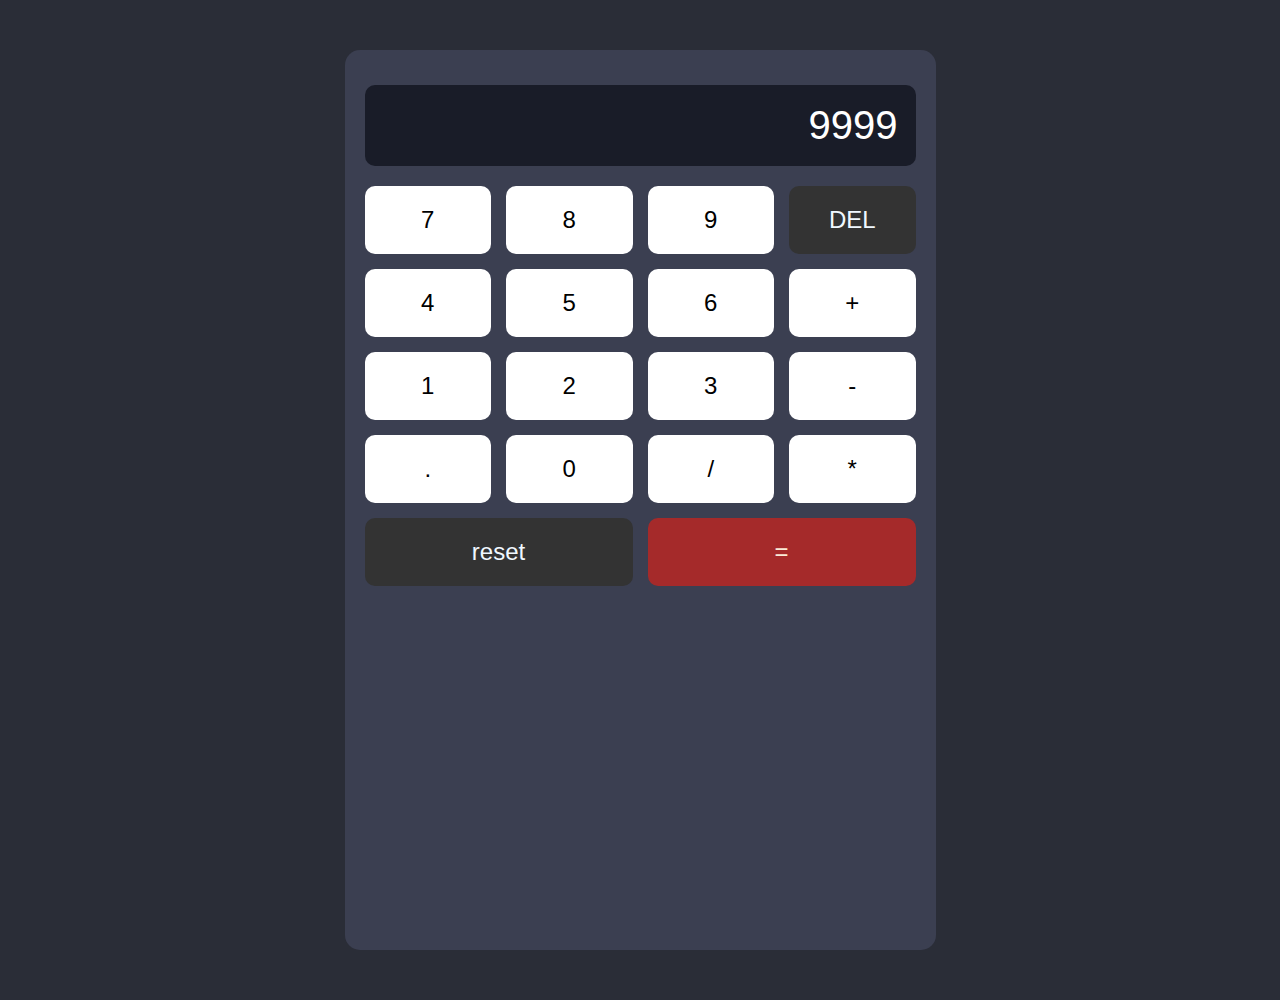
<file: none.html>
<!DOCTYPE html>
<html lang="en">
<head>
    <meta charset="UTF-8">
    <meta name="viewport" content="width=<device-width>, initial-scale=1.0">
    <title>Document</title>
</head>
<body>
   
    </div>
<div  class="calculator">
<input  class="test" type="text "  value ="9999" >

  <div   class="buttons" >    
   
    <button> 7 </button>
    <button> 8</button>
    <button> 9 </button>
    <button  id="del"> DEL </button>
    <button> 4 </button>
    <button> 5 </button>
    <button> 6 </button>
    <button> + </button>
    <button> 1 </button>
    <button> 2 </button>
    <button> 3 </button>
    <button> - </button>
    <button> . </button>
    <button> 0 </button>
    <button> / </button>
    <button> * </button>
    <button class="reset "> reset </button>
    <button id="equal"> = </button>




  </div>

</div>

<style>
*{
   
    box-sizing: border-box;
    
}

body {display: flex;
justify-content: center;
justify-items: center;
background-color: #2a2d37;
height: 100vh;
margin: 50px;
}

.calculator { background-color: #3b3f51 ;
    color :aliceblue;
padding: 20px;
border-radius: 15px;


  }

.test { width: 100%;
    padding: 18px;
    font-size: 2.5rem;
    background-color: #191c28;
    color: white;
    border: none;
    border-radius: 10px;
    text-align: right;
    margin-bottom: 20px;
margin-top: 15px;


}
   .buttons{ 
display: grid;
grid-template-columns: repeat(4,1fr);
gap: 15px;
   }
   
button{
border:none ;
background-color:white;
    color:black;
    font-size: 1.5rem;
    padding: 20px;
    border-radius: 10px;
    cursor: pointer;
  
   }
.reset{ grid-column: span 2;   
background-color: #333;
color: aliceblue;
}

#equal {
grid-column: span 2;
background-color: brown;
color: antiquewhite;
}
disabled {padding-bottom: 20px;
text-align:right ;
}
#del{
    background-color:#333;
    color: aliceblue;
}


</style>

</body>
</html>
</file>
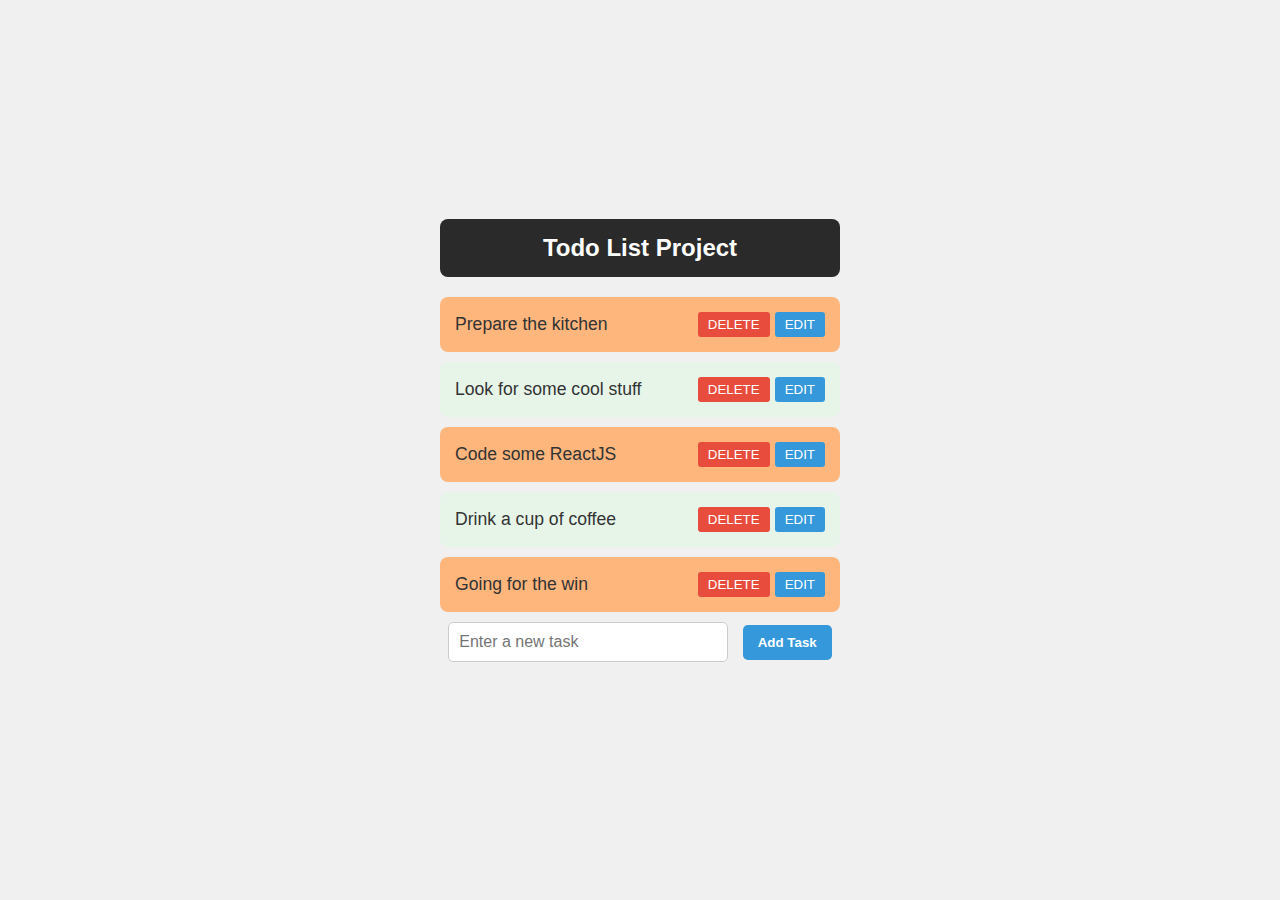
<file: port.html>
<!DOCTYPE html>
<html lang="en">
<head>
    <meta charset="UTF-8">
    <meta name="viewport" content="width=device-width, initial-scale=1.0">
    <title>To-Do List Project</title>
    <link rel="stylesheet" href="port.css">
</head>
<body>
    <div class="app">
        <h1>Todo List Project</h1>
        <div class="task-list">
            <div class="task-item">
                <span>Prepare the kitchen</span>
                <button class="delete">DELETE</button>
                <button class="edit">EDIT</button>
            </div>
            <div class="task-item">
                <span>Look for some cool stuff</span>
                <button class="delete">DELETE</button>
                <button class="edit">EDIT</button>
            </div>
            <div class="task-item">
                <span>Code some ReactJS</span>
                <button class="delete">DELETE</button>
                <button class="edit">EDIT</button>
            </div>
            <div class="task-item">
                <span>Drink a cup of coffee</span>
                <button class="delete">DELETE</button>
                <button class="edit">EDIT</button>
            </div>
            <div class="task-item">
                <span>Going for the win</span>
                <button class="delete">DELETE</button>
                <button class="edit">EDIT</button>
            </div>
            <div class="input-section">
            <input type="text" id="taskInput" placeholder="Enter a new task" />
            <button id="addTaskButton">Add Task</button>
        </div>
        <div class="task-list" id="taskList"></div>
        </div>
    </div>
    <script src="port.js"></script>
</body>
</html>
</file>
<file: port.css>
* {
    margin: 0;
    padding: 0;
    box-sizing: border-box;
}

body {
    font-family: Arial, sans-serif;
    display: flex;
    justify-content: center;
    align-items: center;
    min-height: 100vh;
    background-color: #f0f0f0;
}

.app {
    text-align: center;
    width: 400px;
}

h1 {
    background-color: #2a2a2a;
    color: white;
    padding: 15px;
    border-radius: 8px;
    font-size: 1.5em;
}


.task-list {
    margin-top: 20px;
}



.task-item {
    display: flex;
    justify-content: space-between;
    align-items: center;
    background-color: #e7f5e9;
    padding: 15px;
    border-radius: 8px;
    margin: 10px 0;
}
b
.task-item.completed span {
    text-decoration: line-through;
    color: #888;
}

.task-item.alternate {
    background-color: #ffdab3;
}

.task-item span {
    flex-grow: 1;
    text-align: left;
    font-size: 1.1em;
    color: #333;
}
 
  .task-item:nth-child(odd) { 
    background-color: #ffb67d; 
} 

.task-item span {
    flex-grow: 1;
    text-align: left;
}


button {
    padding: 5px 10px;
    border: none;
    border-radius: 3px;
    cursor: pointer;
}

button.delete {
    background-color: #e74c3c;
    color: white;
    margin-right: 5px;
}

button.edit {
    background-color: #3498db;
    color: white;
}



j


.input-section {
    display: flex;
    justify-content: center;
    margin: 20px 0;
}

#taskInput {
    width: 70%;
    padding: 10px;
    font-size: 1em;
    border: 1px solid #ccc;
    border-radius: 5px;
}

#addTaskButton {
    padding: 10px 15px;
    margin-left: 10px;
    border: none;
    background-color: #3498db;
    color: white;
    font-weight: bold;
    border-radius: 5px;
    cursor: pointer;
}
</file>
